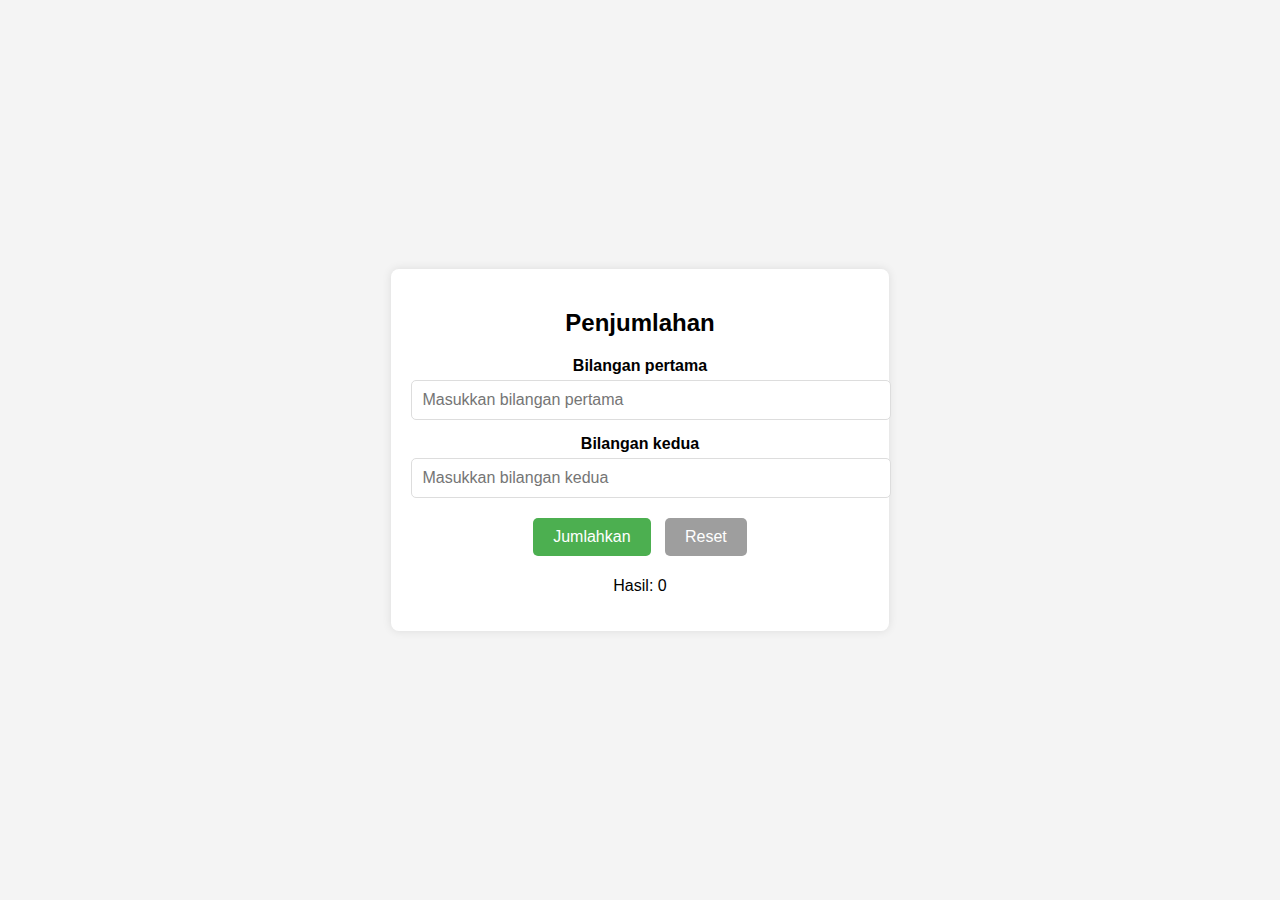
<file: index.html>
<!DOCTYPE html>
<html lang="en">
  <head>
    <meta charset="UTF-8" />
    <meta name="viewport" content="width=device-width, initial-scale=1.0" />
    <title>Penjumlahan</title>
    <style>
      body {
        font-family: Arial, sans-serif;
        display: flex;
        justify-content: center;
        align-items: center;
        height: 100vh;
        margin: 0;
        background-color: #f4f4f4;
      }
      .container {
        text-align: center;
        background-color: #fff;
        padding: 20px;
        border-radius: 8px;
        box-shadow: 0 0 10px rgba(0, 0, 0, 0.1);
      }
      h2 {
        font-size: 24px;
        margin-bottom: 20px;
      }
      label {
        display: block;
        margin-bottom: 5px;
        font-weight: bold;
        font-size: 16px;
      }
      input[type="number"] {
        width: 100%;
        padding: 10px;
        margin-bottom: 15px;
        border: 1px solid #ddd;
        border-radius: 5px;
        font-size: 16px;
      }
      button {
        padding: 10px 20px;
        margin: 5px;
        font-size: 16px;
        border: none;
        border-radius: 5px;
        color: #fff;
        cursor: pointer;
      }
      button#hitungBtn {
        background-color: #4caf50;
      }
      button#resetBtn {
        background-color: #9e9e9e;
      }
      p#hasil {
        font-size: 20px;
        font-weight: bold;
        margin-top: 15px;
      }
    </style>
  </head>
  <body>
    <div class="container">
      <h2>Penjumlahan</h2>
      <label for="angka1">Bilangan pertama</label>
      <input
        type="number"
        id="angka1"
        placeholder="Masukkan bilangan pertama"
        required
      />

      <label for="angka2">Bilangan kedua</label>
      <input
        type="number"
        id="angka2"
        placeholder="Masukkan bilangan kedua"
        required
      />

      <button id="hitungBtn" onclick="hitungPenjumlahan()">Jumlahkan</button>
      <button id="resetBtn" onclick="resetForm()">Reset</button>

      <p>Hasil: <span id="hasil">0</span></p>
    </div>

    <script>
      function hitungPenjumlahan() {
        let angka1 = parseFloat(document.getElementById("angka1").value);
        let angka2 = parseFloat(document.getElementById("angka2").value);
        let hasil = angka1 + angka2;
        document.getElementById("hasil").textContent = hasil;
      }

      function resetForm() {
        document.getElementById("angka1").value = "";
        document.getElementById("angka2").value = "";
        document.getElementById("hasil").textContent = "0";
      }
    </script>
  </body>
</html>
</file>
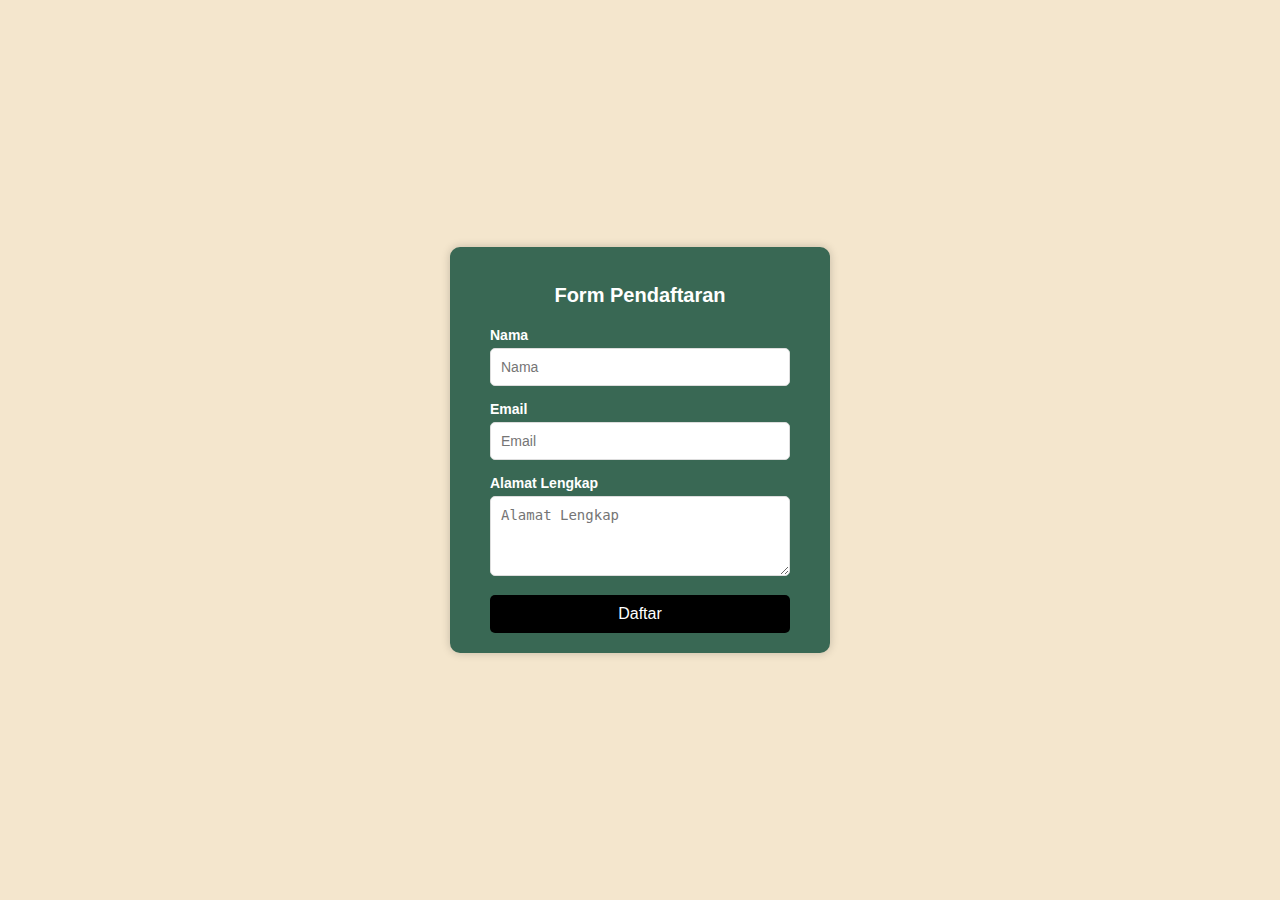
<file: validasi.html>
<!DOCTYPE html>
<html lang="en">
  <head>
    <meta charset="UTF-8" />
    <meta name="viewport" content="width=device-width, initial-scale=1.0" />
    <title>Form Pendaftaran</title>
    <style>
      body {
        font-family: Arial, sans-serif;
        background-color: #f4e6cd;
        display: flex;
        justify-content: center;
        align-items: center;
        height: 100vh;
        margin: 0;
      }
      .form-container {
        background-color: #396854;
        padding: 20px 40px;
        border-radius: 10px;
        box-shadow: 0 0 10px rgba(0, 0, 0, 0.2);
        width: 300px;
      }
      h2 {
        color: #fff;
        text-align: center;
        margin-bottom: 20px;
        font-size: 20px;
      }
      label {
        color: #fff;
        font-size: 14px;
        font-weight: bold;
        display: block;
        margin-bottom: 5px;
      }
      input[type="text"],
      input[type="email"],
      textarea {
        width: 100%;
        padding: 10px;
        margin-bottom: 15px;
        border: 1px solid #ddd;
        border-radius: 5px;
        font-size: 14px;
        box-sizing: border-box;
      }
      textarea {
        resize: vertical;
        height: 80px;
      }
      button {
        width: 100%;
        padding: 10px;
        background-color: #000;
        color: #fff;
        border: none;
        border-radius: 5px;
        font-size: 16px;
        cursor: pointer;
      }
      button:hover {
        background-color: #333;
      }
    </style>
  </head>
  <body>
    <div class="form-container">
      <h2>Form Pendaftaran</h2>
      <form id="formPendaftaran">
        <label for="nama">Nama</label>
        <input type="text" id="nama" placeholder="Nama" required />

        <label for="email">Email</label>
        <input type="email" id="email" placeholder="Email" required />

        <label for="alamat">Alamat Lengkap</label>
        <textarea id="alamat" placeholder="Alamat Lengkap" required></textarea>

        <button type="button" onclick="validateForm()">Daftar</button>
      </form>
    </div>

    <script>
      function validateForm() {
        let nama = document.getElementById("nama").value;
        let email = document.getElementById("email").value;
        let alamat = document.getElementById("alamat").value;

        if (!nama || !email || !alamat) {
          alert("Semua data harus diisi.");
        } else {
          alert("Formulir berhasil dikirim!");
        }
      }
    </script>
  </body>
</html>
</file>
